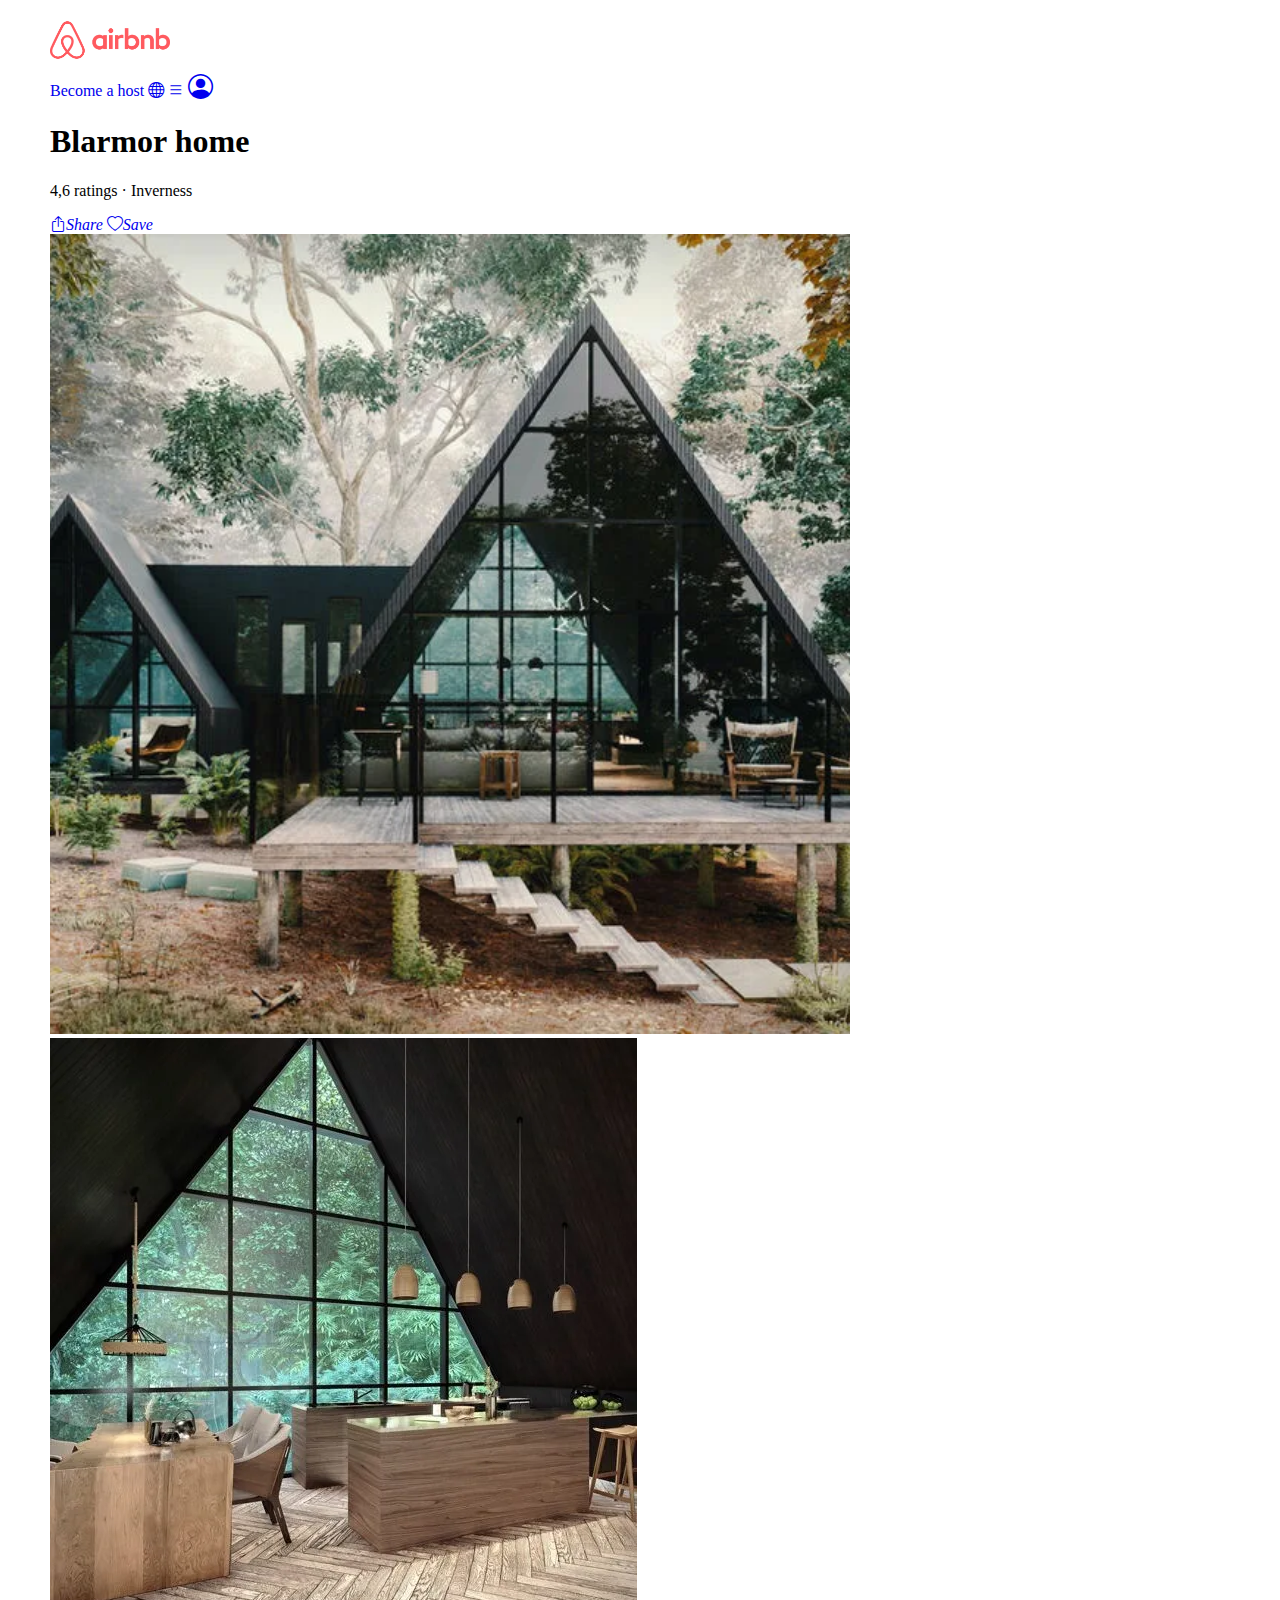
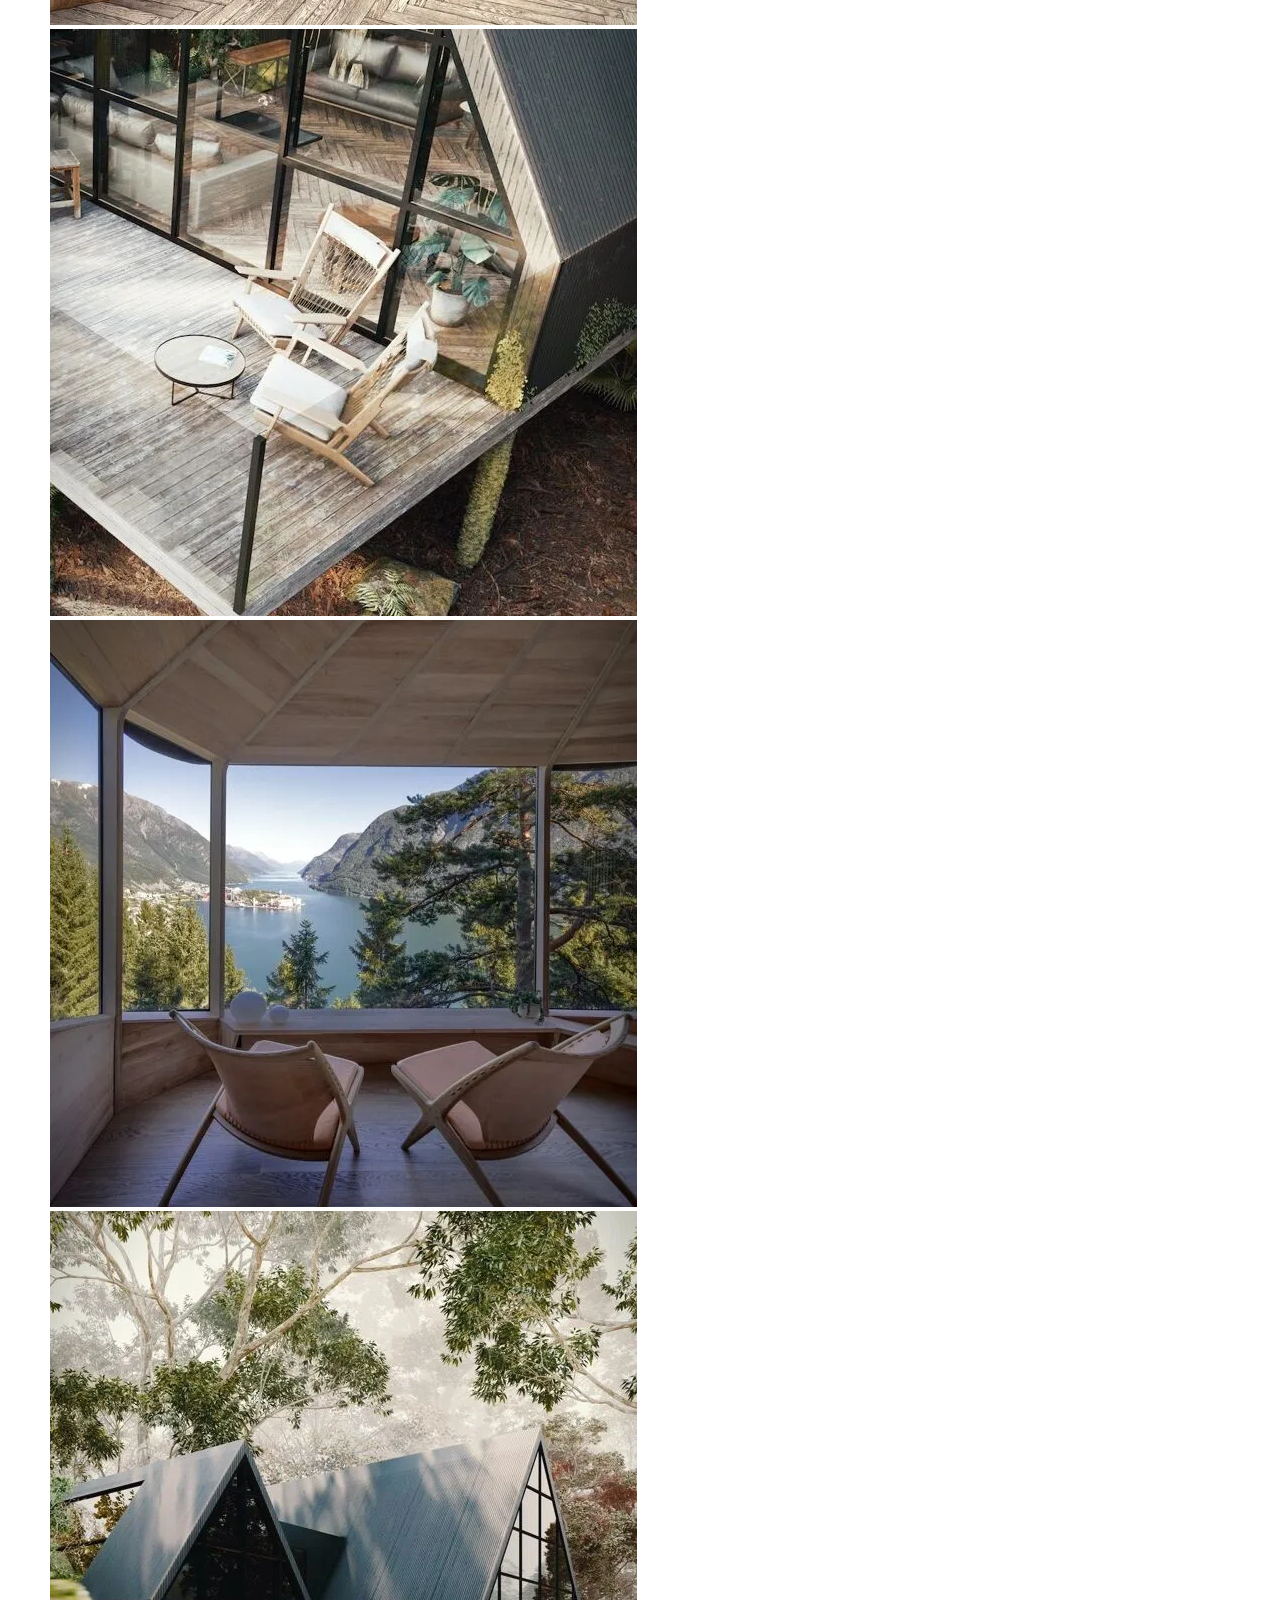
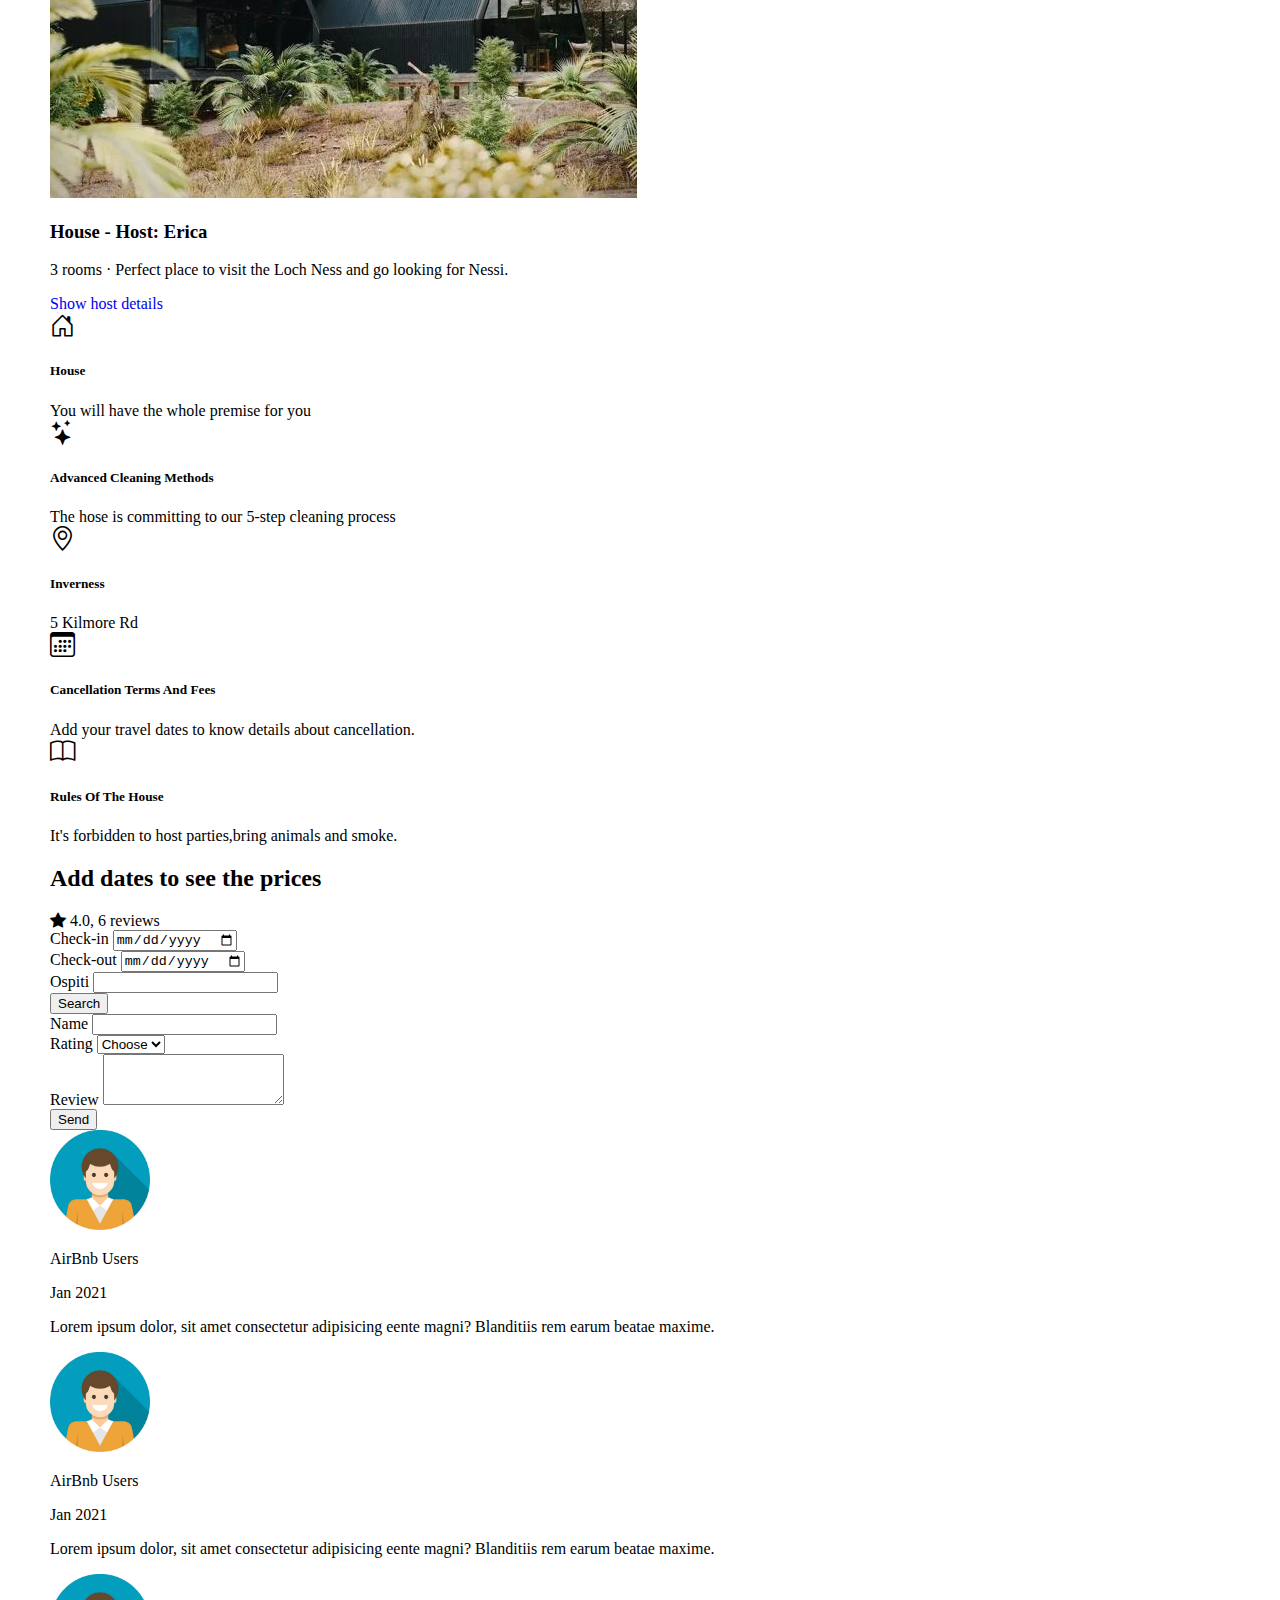
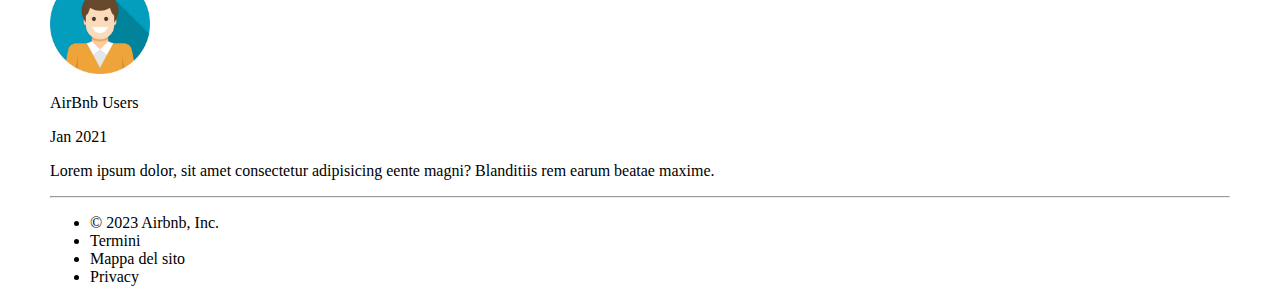
<file: Giuseppe.html>
<!DOCTYPE html>
<html lang="en">
  <head>
    <meta charset="utf-8" />
    <meta name="viewport" content="width=device-width, initial-scale=1" />
    <title>Bootstrap demo</title>
    <link
      rel="stylesheet"
      href="https://cdn.jsdelivr.net/npm/bootstrap-icons@1.10.5/font/bootstrap-icons.css"
    />
    <link
      href="https://cdn.jsdelivr.net/npm/bootstrap@5.3.1/dist/css/bootstrap.min.css"
      rel="stylesheet"
      integrity="sha384-4bw+/aepP/YC94hEpVNVgiZdgIC5+VKNBQNGCHeKRQN+PtmoHDEXuppvnDJzQIu9"
      crossorigin="anonymous"
    />
    <link rel="stylesheet" href="./assets/CSS/Giuseppe.css" />
    <link rel="icon" href="./assets/IMGS/icona-top-corner.png" />
  </head>
  <body>
    <!--Navbar-->

    <nav class="navbar navbar-expand-lg navbar-light bg-white mt-2  ">
      <div class="container">
        <a class="navbar-brand d-flex align-items-center" href="Alessio.html"
          ><img src="./assets/IMGS/logo-pink.png" width="120px"
        /></a>
      
        <div class="d-none d-md-block" id="navbarText">
          <div
            class=" me-2 mb-2 mb-lg-0 d-flex align-items-center gap-2"
          >
            <a href="#"><span class="navbar-text pe-3"> Become a host </span></a>
            <a href="#"><i class="bi bi-globe pe-3 text-black"></i></a>
            <a href="#"><i class="bi bi-list pe-1 text-secondary"></i></a>
            <a href="#"><i class="bi bi-person-circle text-black-50" style="font-size: 25px;"></i></a>
          </div>
        </div>
      </div>
    </nav>

  
<!--First section with img-->
    <section class="mt-4 mb-5 mx-md-auto">
      <div class="container mx-md-auto">
        <h1 class="h3 fw-bold fs-2">Blarmor home</h1>
        <div class="row justify-content-between mb-4">
          <div class="col-7 col-md-6  d-flex align-items-center">
            <p ><span class="fw-bold">4</span>,6 ratings · Inverness</p>
          </div>
          <div class="col-5 col-md-6 gap-3 d-flex align-items-center justify-content-end ">
            <a href="#"><i class="bi bi-box-arrow-up fw-normal text-black ">Share</i></a>
            <a href="#"><i class="bi bi-heart text-black ">Save</i></a>
          </div>
        </div>
        <div class="div">
          <div class="row g-md-2">
            <div class="col-md-6">
              <div class="image-container h-100">
              <img
                src="./assets/IMGS/1.webp"
                alt=""
                class="rounded-start-4 aspect-ration w-100  img-fluid"
              />
            </div>
            </div>
            <div class="col-md-6">
              <div class="row g-md-2">
                <div class="col-md-6">
                  
                  <img
                    src="./assets/IMGS/2.webp"
                    class="d-none d-md-block aspect-ration  img-fluid " 
                    alt=""
                  />
                  </div>
                
                <div class="col-md-6">
                  
                  <img
                    src="./assets/IMGS/3.webp"
                    class="d-none d-md-block aspect-ration img-fluid rounded-end-4 "
                    alt=""
                  />
                  
                </div>
              
              
                <div class="col-md-6">
                
                  <img
                    src="./assets/IMGS/4.webp"
                    class="d-none d-md-block  aspect-ration img-fluid  "
                    alt=""
                  />
                  
                </div>
                <div class="col-md-6">
                
                  <img
                    src="./assets/IMGS/5.webp"
                    class="d-none d-md-block img-fluid aspect-ration  rounded-end-4  "
                    alt=""
                  />
                  
                </div>
              </div>
            </div>
          </div>
          
        </div>
      </div>
    </section>
<!--Second section with details-->
    <section class="mt-5">
      <div class="container-lg">
        <div class="row">
          <div class="col-lg-8 col-md-auto">
            <div class="row">
              <div class="col-auto">
                <h3 class="h3 fs-3">House - Host: Erica</h3>
                <p>
                  3 rooms · Perfect place to visit the Loch Ness and go looking
                  for Nessi.
                </p>
                <a href="#" class=""><span class="text-muted fw-bold">Show host details</span></a>
              </div>
            </div>

            <div class="row align-items-center mt-5">
              <div class="col-auto">
                <i class="bi bi-house-door" style="font-size: 25px;"></i>
              </div>
              <div class="col-auto">
                <h5 >House</h5>
                <span>You will have the whole premise for you</span>
              </div>
            </div>
            <div class="row align-items-center  mt-4">
              <div class="col-auto">
                <i class="bi bi-stars " style="font-size: 25px;"></i>
              </div>
              <div class="col-auto">
                <h5>Advanced Cleaning Methods</h5>
                <span
                  >The hose is committing to our 5-step cleaning process</span
                >
              </div>
            </div>
            <div class="row align-items-center flex-md-wrap mt-4">
              <div class="col-auto">
                <i class="bi bi-geo-alt" style="font-size: 25px;"></i>
              </div>
              <div class="col-auto">
                <h5>Inverness</h5>
                <span>5 Kilmore Rd</span>
              </div>
              </div>
              <div class="row align-items-center mt-4">
                <div class="col-auto">
                  <i class="bi bi-calendar3" style="font-size: 25px;"></i>
                </div>
                <div class="col-auto">
                  <h5>Cancellation Terms And Fees</h5>
                  <span class="span"
                    >Add your travel dates to know details about cancellation.</span
                  >
                </div>
              </div>
              <div class="row align-items-center mt-4">
                <div class="col-auto">
                  <i class="bi bi-book" style="font-size: 25px;"></i>
                </div>
                <div class="col-auto">
                  <h5>Rules Of The House</h5>
                  <span
                    >It's forbidden to host parties,bring animals and smoke.</span
                  >
                </div>
              </div>
            </div>
            <div class="d-flex justify-content-center col-lg-4 col-12">
              <form>
                <div class="container rounded-5 w-100 shadow-lg p-4 mt-5">
                  <div class="row justify-content-center">
                    <div class="col-md-6">
                    <h2 class="mb-3 d-inline-block h4">
                      Add dates to see the prices
                    </h2>
                    </div>
                    <div class="col-md-6 d-flex justify-content-end">
                    <i class="bi bi-star-fill text-danger"></i>
                    <span> 4.0, 6 reviews</span>
                  </div>
                  </div>
                  <div class="row mb-3">
                    <div class="col">
                      <label for="checkInDate" class="form-label">Check-in</label>
                      <input type="date" class="form-control" id="checkInDate" />
                    </div>
                    <div class="col">
                      <label for="checkOutDate" class="form-label">Check-out</label>
                      <input type="date" class="form-control" id="checkOutDate" />
                    </div>
                  </div>
                  <div class="row mb-3">
                    <div class="col">
                      <label for="numGuests" class="form-label">Ospiti</label>
                      <input type="number" class="form-control" id="numGuests" />
                    </div>
                  </div>
                  <button type="submit" class="btn btn-danger w-100">Search</button>
                </div>
              </form>
            </div>

            </div>
          </div>
          
        

        <!--Form right-side-->
        
      </div>
    </section>

    <!--Form end page-->
    <div class="container  ">
      <form >
        <div class="col-md-9 col-12">
        <div class="row mt-5  ">
          
          <div class="mb-3 col-md-9">
            <label for="nameInput" class="form-label">Name</label>
            <input type="text" class="form-control" id="nameInput" />
          </div>
          <div class="mb-3 col-md-3">
            <label for="ratingSelect" class="form-label">Rating</label>
            <select class="form-select" id="ratingSelect">
              <option selected>Choose</option>
              <option value="1">1 Star</option>
              <option value="2">2 Stars</option>
              <option value="3">3 Stars</option>
              <option value="4">4 Stars</option>
              <option value="5">5 Stars</option>
            </select>
          </div>
          <div class="mb-3 col-md-12 h-100">
            <label for="commentTextarea" class="form-label">Review</label>
            <textarea
              class="form-control"
              id="commentTextarea"
              rows="3"
            ></textarea>
          </div>
          <button
            type="submit"
            class="btn btn-danger w-25 mx-auto"
            onclick="alert('Your review as been send')"
          >
            Send
          </button>
        </div>
      </div>
      </form>
    </div>

    <!--Reviews-->
<div class="container mt-5">
  <div class="row row-cols-1 row-cols-md-3 ">
  <div class="col d-flex mb-4 ">
    <div class="image-reviews-container me-3   ">
      <img class="img-fluid " width="100px" src="./assets/IMGS/propic.png" >
  </div>
    <div  class=" d-flex flex-column  ml-2">
    <p class="fw-bold">AirBnb Users</p>
    <p>Jan 2021</p>
    <p>Lorem ipsum dolor, sit amet consectetur adipisicing eente magni? Blanditiis rem earum beatae maxime.</p>
  </div>
  </div>
  <div class="col d-flex mb-4 ">
    <div class="image-reviews-container me-3  ">
      <img class="img-fluid " width="100px" src="./assets/IMGS/propic.png" >
  </div>
    <div  class=" d-flex flex-column ml-2">
    <p class="fw-bold">AirBnb Users</p>
    <p>Jan 2021</p>
    <p>Lorem ipsum dolor, sit amet consectetur adipisicing eente magni? Blanditiis rem earum beatae maxime.</p>
  </div>
  </div>
  <div class="col d-flex mb-4 ">
    <div class="image-reviews-container me-3  ">
    <img class="img-fluid " width="100px" src="./assets/IMGS/propic.png" >
  </div>
    <div  class=" d-flex flex-column ml-2">
    <p class="fw-bold">AirBnb Users</p>
    <p>Jan 2021</p>
    <p>Lorem ipsum dolor, sit amet consectetur adipisicing eente magni? Blanditiis rem earum beatae maxime.</p>
  </div>
  </div>
  
  
  
  
</div>
</div>
    <!--Footer -->
    <footer class="container  mt-5 pt-5">
      <hr class="bg-primary" />
      <ul class="list-unstyled d-flex gap-3 ">
        <li>© 2023 Airbnb, Inc.</li>
        <li>Termini</li>
        <li>Mappa del sito</li>
        <li>Privacy</li>
      </ul>
    </footer>

    <script
      src="https://cdn.jsdelivr.net/npm/bootstrap@5.1.3/dist/js/bootstrap.bundle.min.js"
      integrity="sha384-ka7Sk0Gln4gmtz2MlQnikT1wXgYsOg+OMhuP+IlRH9sENBO0LRn5q+8nbTov4+1p"
      crossorigin="anonymous"
    ></script>
  </body>
</html>
</file>
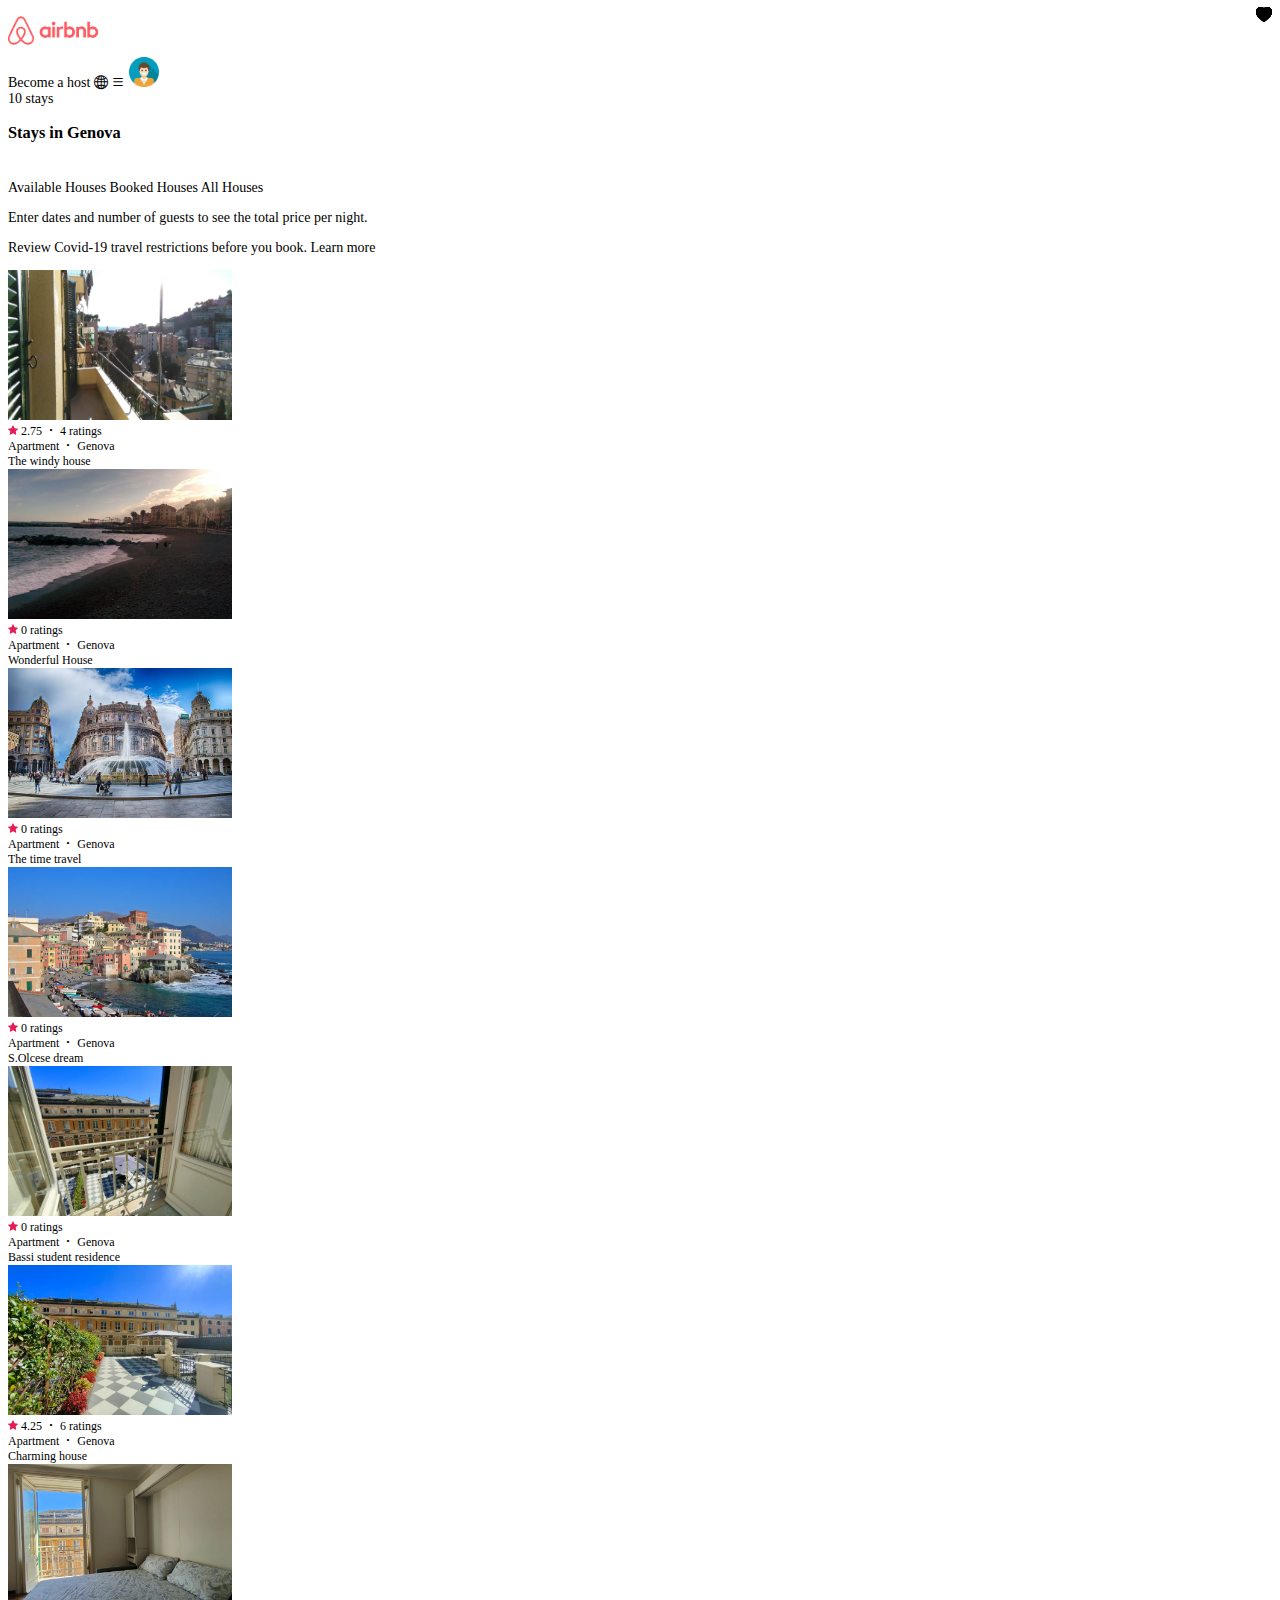
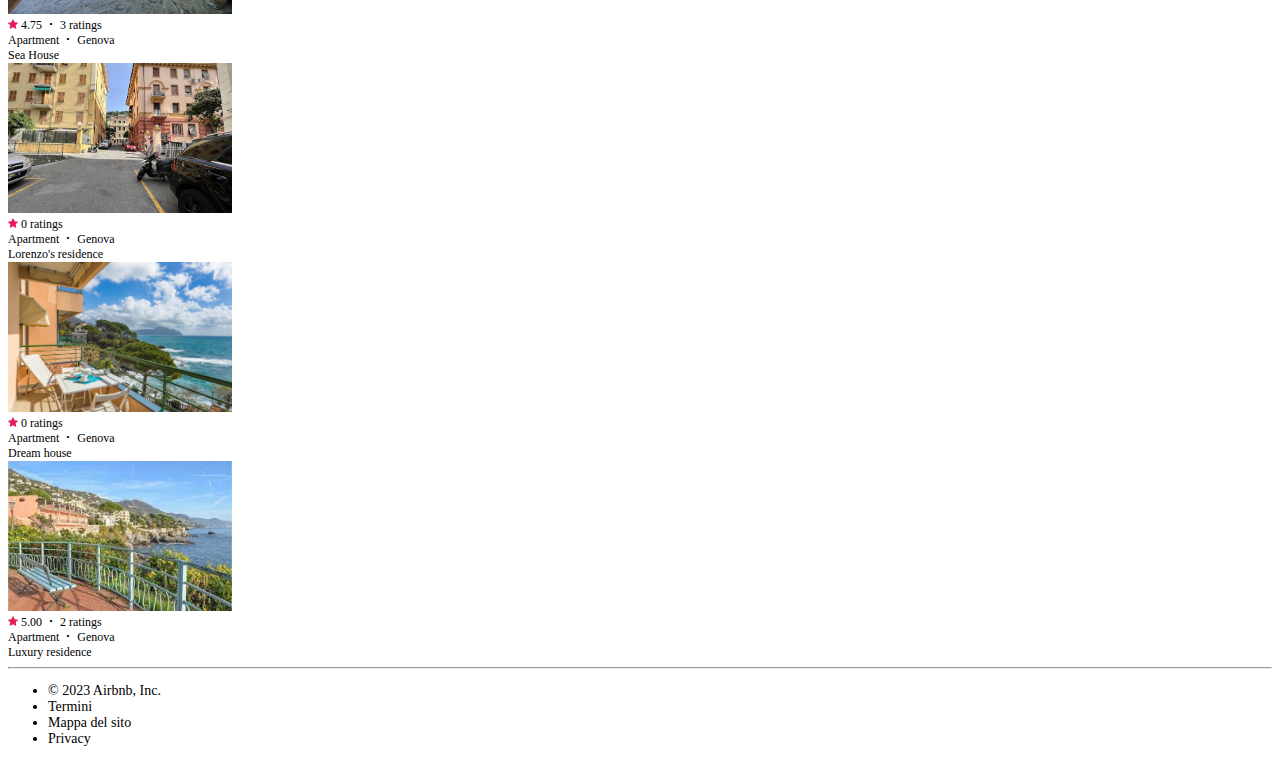
<file: Jelena.html>
<!doctype html>
<html lang="en">

<head>
  <meta charset="utf-8">
  <meta name="viewport" content="width=device-width, initial-scale=1">
  <title> AirBnB Genova</title>
  <link href="https://cdn.jsdelivr.net/npm/bootstrap@5.3.1/dist/css/bootstrap.min.css" rel="stylesheet"
    integrity="sha384-4bw+/aepP/YC94hEpVNVgiZdgIC5+VKNBQNGCHeKRQN+PtmoHDEXuppvnDJzQIu9" crossorigin="anonymous">
  <link rel="stylesheet" href="https://cdn.jsdelivr.net/npm/bootstrap-icons@1.10.5/font/bootstrap-icons.css">
  <link rel="stylesheet" href="css-pagina2.css">
  <link rel="icon" href="./assets/IMGS/icona-top-corner.png" />
</head>
<body>
  <!-- NAVBAR -->
  <nav class="navbar navbar-expand-lg navbar-light bg-transparent">
    <div class="container">
      <a class="navbar-brand" href="Alessio.html">
        <img src="./assets/logo-pink.png" alt="" width="90" height="45">
      </a>
      <div class="d-flex align-items-center">
        <span class="me-4"> Become a host </span>
        <i class="bi bi-globe2 me-4"></i>
        <i class="bi bi-list me-4"></i>
        <img src="./assets/propic.png" alt="user" width="30" height="30">
      </div>
    </div>
    </div>
  </nav>
  <section class="container">
    <div class="row mt-5">
      <div class="col">
        <div> 10 stays </div>
        <div class="d-flex align-items-center">
          <h3 class="d-inline me-2 fw-bold"> Stays in Genova </h3>
          <!-- Badge pill per il cerchio -->
          <span class="badge rounded-circle bg-danger py-2">
            <!-- Icona del plus -->
            <svg xmlns="http://www.w3.org/2000/svg" width="16" height="16" fill="#ffffff" class="bi bi-plus plus-icon"
              viewBox="0 0 16 16">
              <path
                d="M8 4a.5.5 0 0 1 .5.5v3h3a.5.5 0 0 1 0 1h-3v3a.5.5 0 0 1-1 0v-3h-3a.5.5 0 0 1 0-1h3v-3A.5.5 0 0 1 8 4z" />
            </svg>
          </span>
        </div>
        <div class="mt-4 mb-4">
          <span class="badge rounded-pill bg-light text-dark fw-normal px-2 py-2 border border-secondary"> Available
            Houses</span>
          <span class="badge rounded-pill bg-light text-dark fw-normal px-2 py-2 border border-secondary"> Booked
            Houses</span>
          <span class="badge rounded-pill bg-light text-dark fw-normal px-2 py-2 border border-secondary"> All
            Houses</span>
        </div>
        <p> Enter dates and number of guests to see the total price per night.</p>
        <p class="mt-5"> Review Covid-19 travel restrictions before you book. Learn more </p>
      </div>
    </div>
  </section>
  <main>
    <!-- FIRST FOTO CONTAINER -->
    <div class="container mb-5">
      <div class="row g-4 d-flex justify-content-left px-3">
        <div class="col-auto">
          <div class="card border-0" style="width: 14rem;">
            <div class="card-photo position-relative">
              <svg xmlns="http://www.w3.org/2000/svg" width="16" height="16" fill="rgba(0, 0, 0, 0.8)"
                class="bi bi-heart-fill" viewBox="0 0 16 16">
                <path fill-rule="evenodd"
                  d="M8 1.314C12.438-3.248 23.534 4.735 8 15-7.534 4.736 3.562-3.248 8 1.314z" />
              </svg>
              <a href="Giuseppe.html">
              <img src="./assets/Genova 1.webp" width="100%" height="150px" class="rounded-3" alt="Genova apartment 1">
              </a>
            </div>
            <div class="card-body p-0">
              <div>
                <svg xmlns="http://www.w3.org/2000/svg" width="10" height="10" fill="#e41d56" class="bi bi-star-fill"
                  viewBox="0 0 16 16">
                  <path
                    d="M3.612 15.443c-.386.198-.824-.149-.746-.592l.83-4.73L.173 6.765c-.329-.314-.158-.888.283-.95l4.898-.696L7.538.792c.197-.39.73-.39.927 0l2.184 4.327 4.898.696c.441.062.612.636.282.95l-3.522 3.356.83 4.73c.078.443-.36.79-.746.592L8 13.187l-4.389 2.256z" />
                </svg>
                <span class="fw-bold"> 2.75</span> <i class="bi bi-dot"></i> <span> 4 ratings </span>
              </div>
              <div> Apartment <i class="bi bi-dot"></i> Genova</div>
              <span> The windy house</span>
            </div>
          </div>
        </div>
        <div class="col-auto">
          <div class="card border-0" style="width: 14rem;">
            <div class="position-relative">
              <svg xmlns="http://www.w3.org/2000/svg" width="16" height="16" fill="rgba(0, 0, 0, 0.8)"
                class="bi bi-heart-fill" viewBox="0 0 16 16">
                <path fill-rule="evenodd"
                  d="M8 1.314C12.438-3.248 23.534 4.735 8 15-7.534 4.736 3.562-3.248 8 1.314z" />
              </svg>
              <img src="./assets/Genova 2.webp" width="100%" height="150px" class="rounded-3" 5
                alt="Genova apartment 2">
            </div>
            <div class="card-body p-0">
              <div>
                <svg xmlns="http://www.w3.org/2000/svg" width="10" height="10" fill="#e41d56" class="bi bi-star-fill"
                  viewBox="0 0 16 16">
                  <path
                    d="M3.612 15.443c-.386.198-.824-.149-.746-.592l.83-4.73L.173 6.765c-.329-.314-.158-.888.283-.95l4.898-.696L7.538.792c.197-.39.73-.39.927 0l2.184 4.327 4.898.696c.441.062.612.636.282.95l-3.522 3.356.83 4.73c.078.443-.36.79-.746.592L8 13.187l-4.389 2.256z" />
                </svg>
                <span>0 ratings </span>
              </div>
              <div> Apartment <i class="bi bi-dot"></i> Genova</div>
              <span> Wonderful House</span>
            </div>
          </div>
        </div>
        <div class="col-auto">
          <div class="card border-0" style="width: 14rem;">
            <div class="position-relative">
              <svg xmlns="http://www.w3.org/2000/svg" width="16" height="16" fill="rgba(0, 0, 0, 0.8)"
                class="bi bi-heart-fill" viewBox="0 0 16 16">
                <path fill-rule="evenodd"
                  d="M8 1.314C12.438-3.248 23.534 4.735 8 15-7.534 4.736 3.562-3.248 8 1.314z" />
              </svg>
              <img src="./assets/Genova 3.webp" width="100%" height="150px" class="rounded-3" alt="Genova apartment 3">
            </div>
            <div class="card-body p-0">
              <div>
                <svg xmlns="http://www.w3.org/2000/svg" width="10" height="10" fill="#e41d56" class="bi bi-star-fill"
                  viewBox="0 0 16 16">
                  <path
                    d="M3.612 15.443c-.386.198-.824-.149-.746-.592l.83-4.73L.173 6.765c-.329-.314-.158-.888.283-.95l4.898-.696L7.538.792c.197-.39.73-.39.927 0l2.184 4.327 4.898.696c.441.062.612.636.282.95l-3.522 3.356.83 4.73c.078.443-.36.79-.746.592L8 13.187l-4.389 2.256z" />
                </svg>
                <span>0 ratings </span>
              </div>
              <div> Apartment <i class="bi bi-dot"></i> Genova</div>
              <span> The time travel</span>
            </div>
          </div>
        </div>
        <div class="col-auto">
          <div class="card border-0" style="width: 14rem;">
            <div class="position-relative">
              <svg xmlns="http://www.w3.org/2000/svg" width="16" height="16" fill="rgba(0, 0, 0, 0.8)"
                class="bi bi-heart-fill" viewBox="0 0 16 16">
                <path fill-rule="evenodd"
                  d="M8 1.314C12.438-3.248 23.534 4.735 8 15-7.534 4.736 3.562-3.248 8 1.314z" />
              </svg>
              <img src="./assets/Genova 4.webp" width="100%" height="150px" class="rounded-3" alt="Genova apartment 3">
            </div>
            <div class="card-body p-0">
              <div>
                <svg xmlns="http://www.w3.org/2000/svg" width="10" height="10" fill="#e41d56" class="bi bi-star-fill"
                  viewBox="0 0 16 16">
                  <path
                    d="M3.612 15.443c-.386.198-.824-.149-.746-.592l.83-4.73L.173 6.765c-.329-.314-.158-.888.283-.95l4.898-.696L7.538.792c.197-.39.73-.39.927 0l2.184 4.327 4.898.696c.441.062.612.636.282.95l-3.522 3.356.83 4.73c.078.443-.36.79-.746.592L8 13.187l-4.389 2.256z" />
                </svg>
                <span>0 ratings </span>
              </div>
              <div> Apartment <i class="bi bi-dot"></i> Genova</div>
              <span> S.Olcese dream</span>
            </div>
          </div>
        </div>
        <div class="col-auto">
          <div class="card border-0" style="width: 14rem;">
            <div class="position-relative">
              <svg xmlns="http://www.w3.org/2000/svg" width="16" height="16" fill="rgba(0, 0, 0, 0.8)"
                class="bi bi-heart-fill" viewBox="0 0 16 16">
                <path fill-rule="evenodd"
                  d="M8 1.314C12.438-3.248 23.534 4.735 8 15-7.534 4.736 3.562-3.248 8 1.314z" />
              </svg>
              <img src="./assets/Genova 5.webp" width="100%" height="150px" class="rounded-3" alt="Genova apartment 3">
            </div>
            <div class="card-body p-0">
              <div>
                <svg xmlns="http://www.w3.org/2000/svg" width="10" height="10" fill="#e41d56" class="bi bi-star-fill"
                  viewBox="0 0 16 16">
                  <path
                    d="M3.612 15.443c-.386.198-.824-.149-.746-.592l.83-4.73L.173 6.765c-.329-.314-.158-.888.283-.95l4.898-.696L7.538.792c.197-.39.73-.39.927 0l2.184 4.327 4.898.696c.441.062.612.636.282.95l-3.522 3.356.83 4.73c.078.443-.36.79-.746.592L8 13.187l-4.389 2.256z" />
                </svg>
                <span>0 ratings </span>
              </div>
              <div> Apartment <i class="bi bi-dot"></i> Genova</div>
              <span>Bassi student residence</span>
            </div>
          </div>
        </div>
      </div>
    </div>
    <!-- SECOND FOTO CONTAINER -->
    <div class="container mt-5 pt-5">
      <div class="row g-4 d-flex justify-content-left px-3">
        <div class="col-auto">
          <div class="card border-0" style="width: 14rem;">
            <div class="position-relative">
              <svg xmlns="http://www.w3.org/2000/svg" width="16" height="16" fill="rgba(0, 0, 0, 0.8)"
                class="bi bi-heart-fill" viewBox="0 0 16 16">
                <path fill-rule="evenodd"
                  d="M8 1.314C12.438-3.248 23.534 4.735 8 15-7.534 4.736 3.562-3.248 8 1.314z" />
              </svg>
              <img src="./assets/Genova 6.webp" width="100%" height="150px" class="rounded-3" alt="Genova apartment 6">
            </div>
            <div class="card-body p-0">
              <div>
                <svg xmlns="http://www.w3.org/2000/svg" width="10" height="10" fill="#e41d56" class="bi bi-star-fill"
                  viewBox="0 0 16 16">
                  <path
                    d="M3.612 15.443c-.386.198-.824-.149-.746-.592l.83-4.73L.173 6.765c-.329-.314-.158-.888.283-.95l4.898-.696L7.538.792c.197-.39.73-.39.927 0l2.184 4.327 4.898.696c.441.062.612.636.282.95l-3.522 3.356.83 4.73c.078.443-.36.79-.746.592L8 13.187l-4.389 2.256z" />
                </svg>
                <span class="fw-bold"> 4.25</span> <i class="bi bi-dot"></i> <span> 6 ratings </span>
              </div>
              <div> Apartment <i class="bi bi-dot"></i> Genova</div>
              <span> Charming house</span>
            </div>
          </div>
        </div>
        <div class="col-auto">
          <div class="card border-0" style="width: 14rem;">
            <div class="position-relative">
              <svg xmlns="http://www.w3.org/2000/svg" width="16" height="16" fill="rgba(0, 0, 0, 0.8)"
                class="bi bi-heart-fill" viewBox="0 0 16 16">
                <path fill-rule="evenodd"
                  d="M8 1.314C12.438-3.248 23.534 4.735 8 15-7.534 4.736 3.562-3.248 8 1.314z" />
              </svg>
              <img src="./assets/Genova 7.webp" width="100%" height="150px" class="rounded-3" alt="Genova apartment 7">
            </div>
            <div class="card-body p-0">
              <div>
                <svg xmlns="http://www.w3.org/2000/svg" width="10" height="10" fill="#e41d56" class="bi bi-star-fill"
                  viewBox="0 0 16 16">
                  <path
                    d="M3.612 15.443c-.386.198-.824-.149-.746-.592l.83-4.73L.173 6.765c-.329-.314-.158-.888.283-.95l4.898-.696L7.538.792c.197-.39.73-.39.927 0l2.184 4.327 4.898.696c.441.062.612.636.282.95l-3.522 3.356.83 4.73c.078.443-.36.79-.746.592L8 13.187l-4.389 2.256z" />
                </svg>
                <span class="fw-bold"> 4.75</span> <i class="bi bi-dot"></i> <span> 3 ratings </span>
              </div>
              <div> Apartment <i class="bi bi-dot"></i> Genova</div>
              <span> Sea House</span>
            </div>
          </div>
        </div>
        <div class="col-auto">
          <div class="card border-0" style="width: 14rem;">
            <div class="position-relative">
              <svg xmlns="http://www.w3.org/2000/svg" width="16" height="16" fill="rgba(0, 0, 0, 0.8)"
                class="bi bi-heart-fill" viewBox="0 0 16 16">
                <path fill-rule="evenodd"
                  d="M8 1.314C12.438-3.248 23.534 4.735 8 15-7.534 4.736 3.562-3.248 8 1.314z" />
              </svg>
              <img src="./assets/Genova 8.jpg" width="100%" height="150px" class="rounded-3" alt="Genova apartment 8">
            </div>
            <div class="card-body p-0">
              <div>
                <svg xmlns="http://www.w3.org/2000/svg" width="10" height="10" fill="#e41d56" class="bi bi-star-fill"
                  viewBox="0 0 16 16">
                  <path
                    d="M3.612 15.443c-.386.198-.824-.149-.746-.592l.83-4.73L.173 6.765c-.329-.314-.158-.888.283-.95l4.898-.696L7.538.792c.197-.39.73-.39.927 0l2.184 4.327 4.898.696c.441.062.612.636.282.95l-3.522 3.356.83 4.73c.078.443-.36.79-.746.592L8 13.187l-4.389 2.256z" />
                </svg>
                <span>0 ratings </span>
              </div>
              <div> Apartment <i class="bi bi-dot"></i> Genova</div>
              <span> Lorenzo's residence</span>
            </div>
          </div>
        </div>
        <div class="col-auto">
          <div class="card border-0" style="width: 14rem;">
            <div class="position-relative">
              <svg xmlns="http://www.w3.org/2000/svg" width="16" height="16" fill="rgba(0, 0, 0, 0.8)"
                class="bi bi-heart-fill" viewBox="0 0 16 16">
                <path fill-rule="evenodd"
                  d="M8 1.314C12.438-3.248 23.534 4.735 8 15-7.534 4.736 3.562-3.248 8 1.314z" />
              </svg>
              <img src="./assets/Genova 9.jpg" width="100%" height="150px" class="rounded-3" alt="Genova apartment 9">
            </div>
            <div class="card-body p-0">
              <div>
                <svg xmlns="http://www.w3.org/2000/svg" width="10" height="10" fill="#e41d56" class="bi bi-star-fill"
                  viewBox="0 0 16 16">
                  <path
                    d="M3.612 15.443c-.386.198-.824-.149-.746-.592l.83-4.73L.173 6.765c-.329-.314-.158-.888.283-.95l4.898-.696L7.538.792c.197-.39.73-.39.927 0l2.184 4.327 4.898.696c.441.062.612.636.282.95l-3.522 3.356.83 4.73c.078.443-.36.79-.746.592L8 13.187l-4.389 2.256z" />
                </svg>
                <span>0 ratings </span>
              </div>
              <div> Apartment <i class="bi bi-dot"></i> Genova</div>
              <span> Dream house</span>
            </div>
          </div>
        </div>
        <div class="col-auto">
          <div class="card border-0" style="width: 14rem;">
            <div class="position-relative">
              <svg xmlns="http://www.w3.org/2000/svg" width="16" height="16" fill="rgba(0, 0, 0, 0.8)"
                class="bi bi-heart-fill" viewBox="0 0 16 16">
                <path fill-rule="evenodd"
                  d="M8 1.314C12.438-3.248 23.534 4.735 8 15-7.534 4.736 3.562-3.248 8 1.314z" />
              </svg>
              <img src="./assets/Genova 10.jpg" width="100%" height="150px" class="rounded-3" alt="Genova apartment 10">
            </div>
            <div class="card-body p-0">
              <div>
                <svg xmlns="http://www.w3.org/2000/svg" width="10" height="10" fill="#e41d56" class="bi bi-star-fill"
                  viewBox="0 0 16 16">
                  <path
                    d="M3.612 15.443c-.386.198-.824-.149-.746-.592l.83-4.73L.173 6.765c-.329-.314-.158-.888.283-.95l4.898-.696L7.538.792c.197-.39.73-.39.927 0l2.184 4.327 4.898.696c.441.062.612.636.282.95l-3.522 3.356.83 4.73c.078.443-.36.79-.746.592L8 13.187l-4.389 2.256z" />
                </svg>
                <span class="fw-bold"> 5.00</span> <i class="bi bi-dot"></i> <span> 2 ratings </span>
              </div>
              <div> Apartment <i class="bi bi-dot"></i> Genova</div>
              <span> Luxury residence</span>
            </div>
          </div>
        </div>
      </div>
    </div>
  </main>
  <!--Footer -->
  <footer class="container mt-5 pt-5">
    <hr class="bg-primary">
    <ul class="list-unstyled d-flex gap-3">
      <li> © 2023 Airbnb, Inc.</li>
      <li> Termini</li>
      <li> Mappa del sito</li>
      <li> Privacy</li>
    </ul>
  </footer>
  <script src="https://cdn.jsdelivr.net/npm/@popperjs/core@2.11.8/dist/umd/popper.min.js"
    integrity="sha384-I7E8VVD/ismYTF4hNIPjVp/Zjvgyol6VFvRkX/vR+Vc4jQkC+hVqc2pM8ODewa9r"
    crossorigin="anonymous"></script>
  <script src="https://cdn.jsdelivr.net/npm/bootstrap@5.3.1/dist/js/bootstrap.min.js"
    integrity="sha384-Rx+T1VzGupg4BHQYs2gCW9It+akI2MM/mndMCy36UVfodzcJcF0GGLxZIzObiEfa"
    crossorigin="anonymous"></script>
  <script src="https://cdn.jsdelivr.net/npm/bootstrap@5.3.1/dist/js/bootstrap.bundle.min.js"
    integrity="sha384-HwwvtgBNo3bZJJLYd8oVXjrBZt8cqVSpeBNS5n7C8IVInixGAoxmnlMuBnhbgrkm"
    crossorigin="anonymous"></script>
</body>
</html>
</file>
<file: assets/CSS/Giuseppe.css>
body {
    margin: 10px 50px;
}


.span { 
    white-space: nowrap;
  overflow: hidden;
  text-overflow: ellipsis;
resize: horizontal;
max-width: 200px;

}

.aspect-ration {
    aspect-ratio: 1/1;
    object-fit: cover;
}

@media only screen and (max-width: 768px) {
    .image-container img {
      border-radius: 0;
    }
  }
  

  a {
    text-decoration: none;
  }

  .label-container {
    display: inline-flex;
    flex-direction: column;
    border-radius: 10px;
    overflow: hidden;
    border: 1px solid black;
    width: 300px;
    height: 150px;
   
  }


  footer ul li {
    cursor: pointer;
  }
</file>
<file: css-pagina2.css>
.plus-icon {
  bottom: 6px;
  left: 6px;
}

body {
  font-size: 14px;
}

.card-body {
  font-size: 12px;
}

.rounded-circle {
  height: 30px;
  width: 30px;
}

.bi-heart-fill {
  position: absolute;
  top: 7px;
  right: 8px;
}

.bi-heart-fill :hover {
  fill: #e41d56;
  transition: opacitity 0.5s ease;
}

.card {
  transition: 0.3s;
}

.card:hover {
  transform: scale(1.1);
}
</file>
